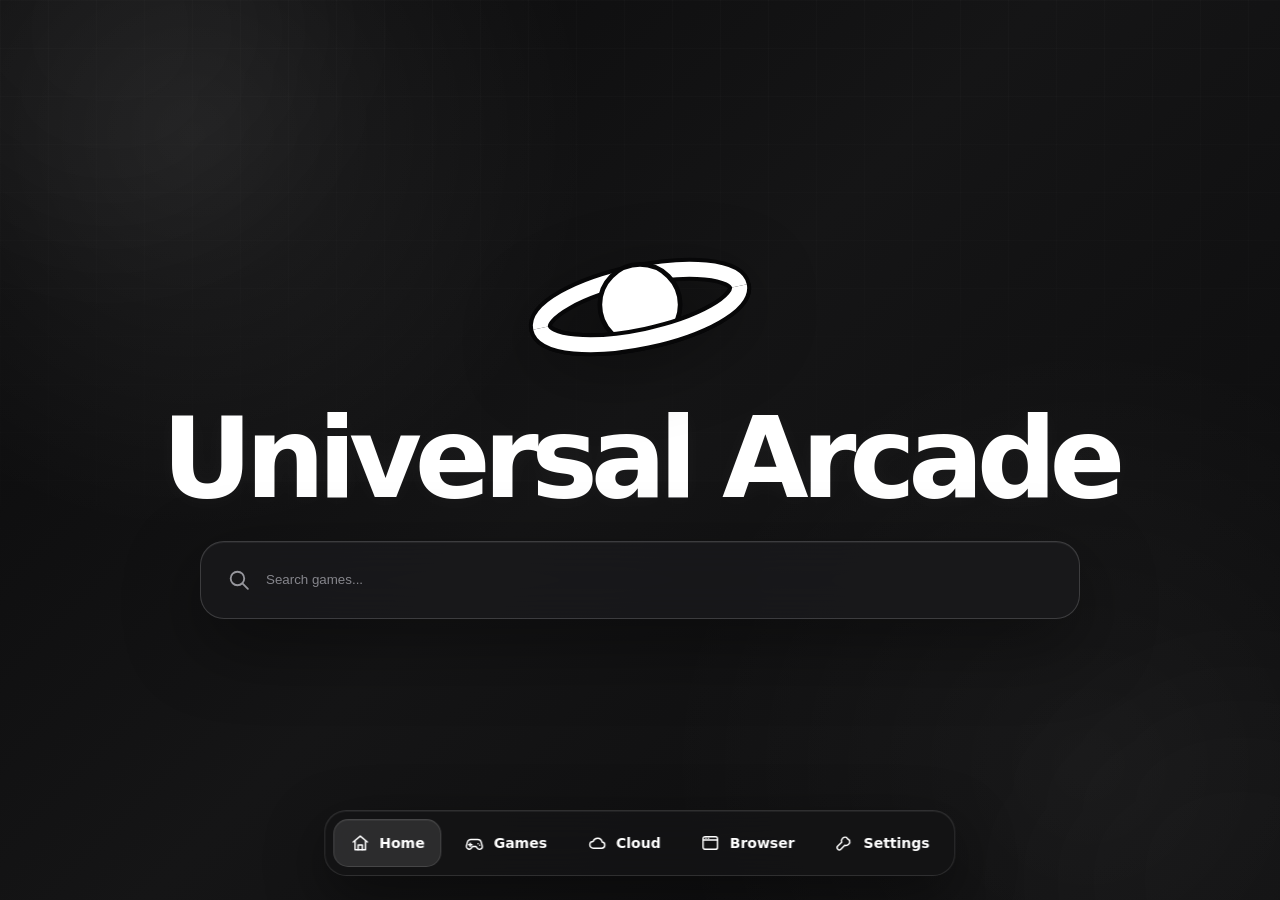
<file: index.html>
<!DOCTYPE html>
<html lang="en">
<head>
<meta charset="UTF-8">
<meta name="viewport" content="width=device-width,initial-scale=1.0">
<title>Universal Arcade</title>
<link rel="stylesheet" href="css/style.css">
</head>
<body>
<div class="ambient"></div>
<div class="ambient two"></div>
<main class="home">
  <section class="hero">
    <div class="saturn-mark" aria-label="Universal Arcade logo">
      <svg viewBox="0 0 220 150" role="img" aria-hidden="true">
        <defs><clipPath id="saturn-front-clip"><rect x="0" y="75" width="220" height="75"/></clipPath></defs>
        <ellipse class="saturn-ring-outline" cx="110" cy="75" rx="86" ry="27" transform="rotate(-12 110 75)"/>
        <ellipse class="saturn-ring" cx="110" cy="75" rx="86" ry="27" transform="rotate(-12 110 75)"/>
        <circle class="saturn-planet" cx="110" cy="73" r="34"/>
        <ellipse class="saturn-ring-front-outline" cx="110" cy="75" rx="86" ry="27" transform="rotate(-12 110 75)" clip-path="url(#saturn-front-clip)"/>
        <ellipse class="saturn-ring-front" cx="110" cy="75" rx="86" ry="27" transform="rotate(-12 110 75)" clip-path="url(#saturn-front-clip)"/>
      </svg>
    </div>
    <h1>Universal Arcade</h1>
    <form class="game-search" id="gameSearch">
      <svg class="search-icon" viewBox="0 0 24 24" aria-hidden="true"><circle cx="11" cy="11" r="6.5"></circle><path d="m16 16 5 5"></path></svg>
      <input id="gameSearchInput" type="search" placeholder="Search games..." autocomplete="off" aria-label="Search games">
    </form>
  </section>
</main>
<nav class="navbar" aria-label="Main navigation">
<a class="nav-item active" href="index.html" aria-label="Home"><svg class="nav-icon" viewBox="0 0 24 24" aria-hidden="true"><path d="M3.5 10.8 12 3.7l8.5 7.1"/><path d="M5.7 9.5V20h12.6V9.5"/><path d="M9.5 20v-5.6h5V20"/></svg><span class="nav-label">Home</span></a>
<a class="nav-item" href="games.html" aria-label="Games"><svg class="nav-icon" viewBox="0 0 24 24" aria-hidden="true"><path d="M7.9 7.8h8.2a4.5 4.5 0 0 1 4.3 3.4l1.2 4.5a3.4 3.4 0 0 1-6.3 2.2L14 16.2h-4l-1.3 1.7a3.4 3.4 0 0 1-6.2-2.2l1.2-4.5a4.5 4.5 0 0 1 4.2-3.4Z"/><path d="M7.2 12.2v4M5.2 14.2h4"/><path d="M16.6 12.8h.1M18.5 14.7h.1"/></svg><span class="nav-label">Games</span></a>
<a class="nav-item" href="cloud.html" aria-label="Cloud"><svg class="nav-icon" viewBox="0 0 24 24" aria-hidden="true"><path d="M7.2 18.2h10.1a3.7 3.7 0 0 0 .6-7.35A5.7 5.7 0 0 0 7 10.1a4.05 4.05 0 0 0 .2 8.1Z"/></svg><span class="nav-label">Cloud</span></a>
<a class="nav-item" href="youtube.html" aria-label="Browser"><svg class="nav-icon" viewBox="0 0 24 24" aria-hidden="true"><rect x="3.3" y="4.4" width="17.4" height="15.2" rx="2.6"/><path d="M3.6 8.4h16.8"/><path d="M7 6.4h.01M10 6.4h.01"/></svg><span class="nav-label">Browser</span></a>
<a class="nav-item" href="settings.html" aria-label="Settings"><svg class="nav-icon" viewBox="0 0 24 24" aria-hidden="true"><path d="M14.7 5.2a4.6 4.6 0 0 0-5.8 5.8L4.2 15.7a2.6 2.6 0 1 0 3.7 3.7l4.7-4.7a4.6 4.6 0 0 0 5.8-5.8l-2.7-2.2Z"/></svg><span class="nav-label">Settings</span></a>
</nav>
<script src="js/app.js"></script>
</body>
</html>
</file>
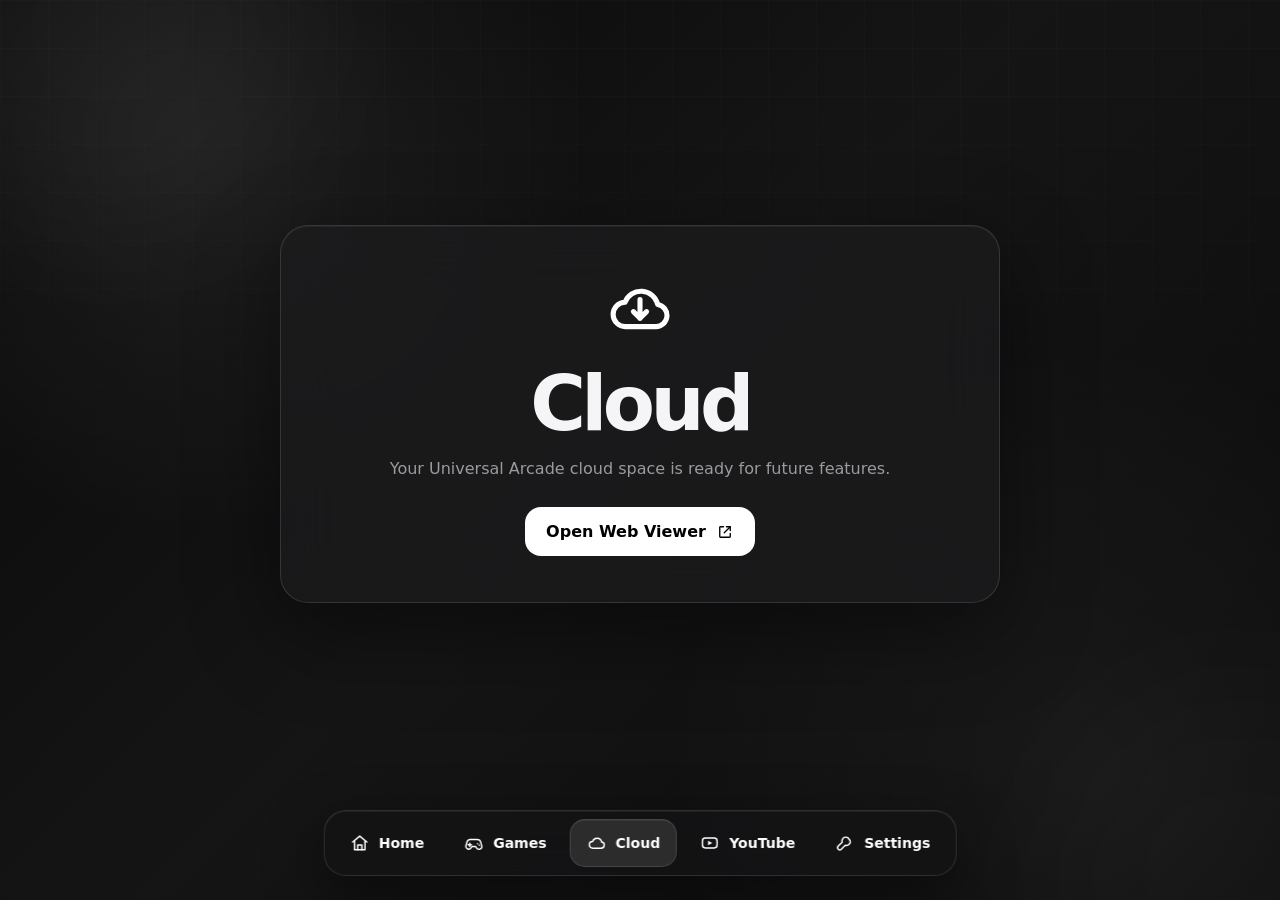
<file: cloud.html>
<!DOCTYPE html>
<html lang="en">
<head>
<meta charset="UTF-8">
<meta name="viewport" content="width=device-width,initial-scale=1.0">
<title>Universal Arcade Cloud</title>
<link rel="stylesheet" href="css/style.css">
<style>
.cloud-page main{display:grid;place-items:center;text-align:center;padding-bottom:112px}
.cloud-card{width:min(720px,calc(100% - 32px));padding:46px 34px;border:1px solid rgba(255,255,255,.12);border-radius:28px;background:rgba(28,28,30,.68);backdrop-filter:blur(28px);-webkit-backdrop-filter:blur(28px);box-shadow:0 28px 90px rgba(0,0,0,.45),inset 0 1px 0 rgba(255,255,255,.05)}
.cloud-icon{width:72px;height:72px;margin:0 auto 22px;display:block;fill:none;stroke:#fff;stroke-width:1.7;stroke-linecap:round;stroke-linejoin:round}
.cloud-card h1{font-size:clamp(42px,7vw,76px);letter-spacing:-.06em;line-height:1;margin-bottom:14px}
.cloud-card p{color:#9a9aa0;font-size:16px;line-height:1.6;margin:0 auto 26px;max-width:520px}
.web-launch{display:inline-flex;align-items:center;gap:10px;padding:14px 20px;border-radius:16px;border:1px solid rgba(255,255,255,.14);background:#fff;color:#000;text-decoration:none;font-weight:700;transition:.2s ease}
.web-launch:hover{transform:translateY(-2px);box-shadow:0 12px 30px rgba(0,0,0,.28)}
.web-launch svg{width:18px;height:18px;fill:none;stroke:currentColor;stroke-width:1.8;stroke-linecap:round;stroke-linejoin:round}
</style>
</head>
<body class="cloud-page">
<div class="ambient"></div>
<div class="ambient two"></div>
<main>
  <section class="cloud-card">
    <svg class="cloud-icon" viewBox="0 0 24 24" aria-hidden="true"><path d="M7.2 18.2h10.1a3.7 3.7 0 0 0 .6-7.35A5.7 5.7 0 0 0 7 10.1a4.05 4.05 0 0 0 .2 8.1Z"/><path d="M12 9.2v6.2M9.8 13.2 12 15.4l2.2-2.2"/></svg>
    <h1>Cloud</h1>
    <p>Your Universal Arcade cloud space is ready for future features.</p>
    <a class="web-launch" href="web.html">Open Web Viewer <svg viewBox="0 0 24 24" aria-hidden="true"><path d="M14 5h5v5"/><path d="m19 5-8 8"/><path d="M19 14v4a1 1 0 0 1-1 1H6a1 1 0 0 1-1-1V6a1 1 0 0 1 1-1h4"/></svg></a>
  </section>
</main>
<nav class="navbar" aria-label="Main navigation">
<a class="nav-item" href="index.html" aria-label="Home"><svg class="nav-icon" viewBox="0 0 24 24" aria-hidden="true"><path d="M3.5 10.8 12 3.7l8.5 7.1"/><path d="M5.7 9.5V20h12.6V9.5"/><path d="M9.5 20v-5.6h5V20"/></svg><span class="nav-label">Home</span></a>
<a class="nav-item" href="games.html" aria-label="Games"><svg class="nav-icon" viewBox="0 0 24 24" aria-hidden="true"><path d="M7.9 7.8h8.2a4.5 4.5 0 0 1 4.3 3.4l1.2 4.5a3.4 3.4 0 0 1-6.3 2.2L14 16.2h-4l-1.3 1.7a3.4 3.4 0 0 1-6.2-2.2l1.2-4.5a4.5 4.5 0 0 1 4.2-3.4Z"/><path d="M7.2 12.2v4M5.2 14.2h4"/><path d="M16.6 12.8h.1M18.5 14.7h.1"/></svg><span class="nav-label">Games</span></a>
<a class="nav-item active" href="cloud.html" aria-label="Cloud"><svg class="nav-icon" viewBox="0 0 24 24" aria-hidden="true"><path d="M7.2 18.2h10.1a3.7 3.7 0 0 0 .6-7.35A5.7 5.7 0 0 0 7 10.1a4.05 4.05 0 0 0 .2 8.1Z"/></svg><span class="nav-label">Cloud</span></a>
<a class="nav-item" href="youtube.html" aria-label="YouTube"><svg class="nav-icon" viewBox="0 0 24 24" aria-hidden="true"><rect x="3.2" y="6.1" width="17.6" height="11.8" rx="3.4"/><path class="nav-play" d="m10 9.2 5 2.8-5 2.8Z"/></svg><span class="nav-label">YouTube</span></a>
<a class="nav-item" href="settings.html" aria-label="Settings"><svg class="nav-icon" viewBox="0 0 24 24" aria-hidden="true"><path d="M14.7 5.2a4.6 4.6 0 0 0-5.8 5.8L4.2 15.7a2.6 2.6 0 1 0 3.7 3.7l4.7-4.7a4.6 4.6 0 0 0 5.8-5.8l-2.7-3.3Z"/></svg><span class="nav-label">Settings</span></a>
</nav>
<script src="js/app.js"></script>
</body>
</html>
</file>
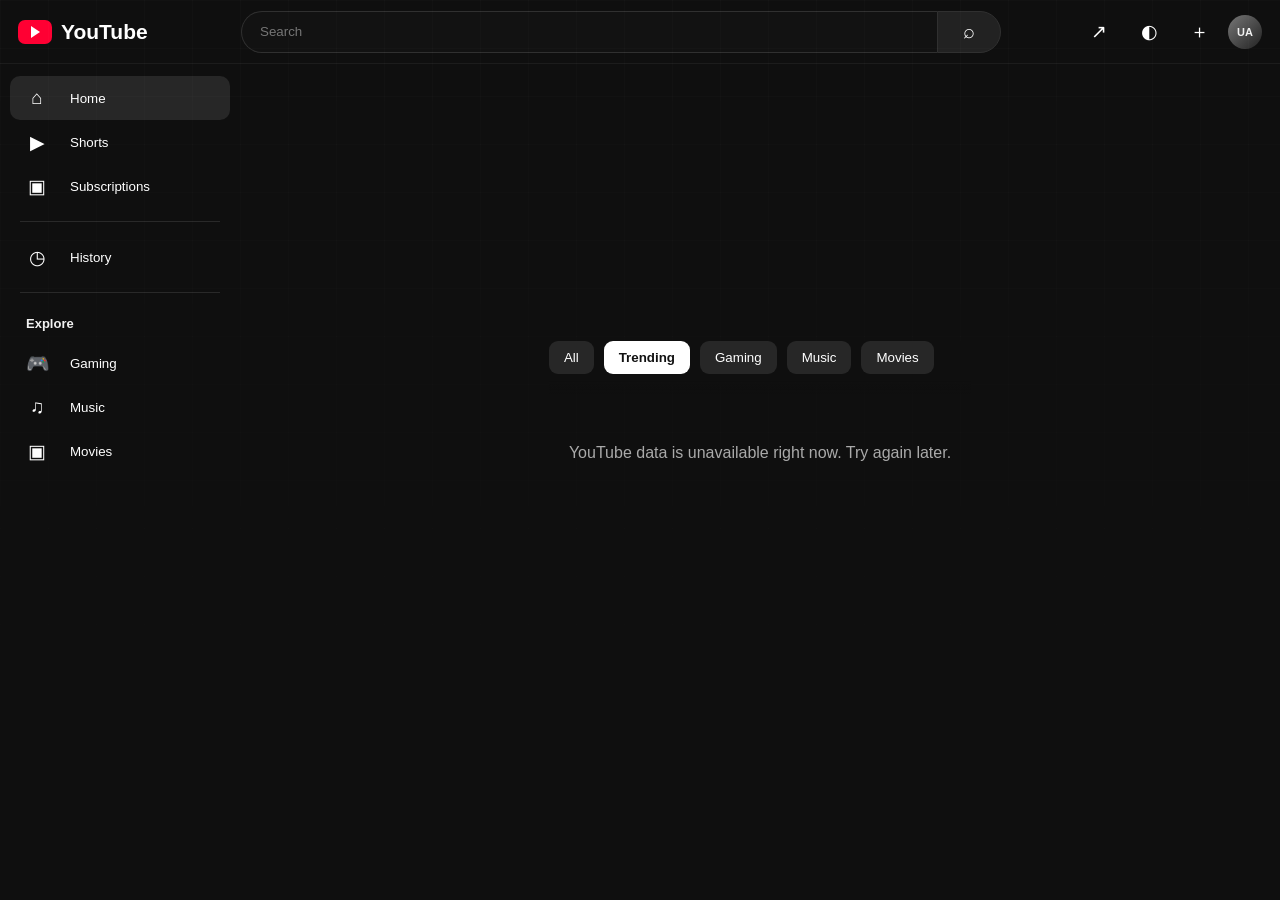
<file: youtube.html>
<!doctype html>
<html lang="en">
<head>
<meta charset="utf-8">
<meta name="viewport" content="width=device-width,initial-scale=1">
<meta name="theme-color" content="#0f0f0f">
<title>YouTube • Universal Arcade</title>
<link rel="stylesheet" href="css/style.css">
<style>
:root{--b:#0f0f0f;--s:#181818;--s2:#272727;--t:#f1f1f1;--m:#aaa;--r:#ff0033}*{box-sizing:border-box}html,body{margin:0;height:100%;background:var(--b);color:var(--t);font-family:Arial,sans-serif}body{overflow:hidden}.app{height:100vh;display:flex;flex-direction:column}.head{height:64px;flex:0 0 64px;display:flex;align-items:center;gap:18px;padding:0 18px;border-bottom:1px solid #1c1c1c}.logo{min-width:205px;display:flex;align-items:center;gap:9px;color:#fff;text-decoration:none;font-size:21px;font-weight:700}.mark{width:34px;height:24px;border-radius:7px;background:var(--r);display:grid;place-items:center}.mark:after{content:"";width:0;height:0;border-top:6px solid transparent;border-bottom:6px solid transparent;border-left:9px solid #fff}.search{display:flex;height:42px;flex:1;max-width:760px}.search input{min-width:0;flex:1;background:#121212;color:#fff;border:1px solid #303030;border-right:0;border-radius:24px 0 0 24px;padding:0 18px;outline:0}.search input:focus{border-color:#3ea6ff}.search button{width:64px;border:1px solid #303030;background:#222;color:#fff;border-radius:0 24px 24px 0;font-size:20px}.actions{margin-left:auto;display:flex;align-items:center;gap:8px}.action{width:42px;height:42px;border:0;border-radius:50%;background:none;color:#fff;font-size:19px}.action:hover{background:#272727}.avatar{width:34px;height:34px;border-radius:50%;display:grid;place-items:center;background:linear-gradient(135deg,#777,#222);font-size:11px;font-weight:700}.body{display:flex;min-height:0;flex:1}.side{width:240px;flex:0 0 240px;padding:12px 10px;overflow:auto}.nav{width:100%;height:44px;border:0;border-radius:10px;background:none;color:#fff;display:flex;align-items:center;gap:22px;padding:0 16px;text-align:left}.nav:hover,.nav.active{background:var(--s2)}.ico{width:22px;text-align:center;font-size:19px}.sep{height:1px;background:#292929;margin:13px 10px}.st{padding:10px 16px;font-size:13px;font-weight:700}.main{min-width:0;flex:1;overflow:auto;padding:18px 24px 70px}.chips{display:flex;gap:10px;overflow-x:auto;padding-bottom:20px;position:sticky;top:-18px;background:linear-gradient(var(--b) 75%,transparent);z-index:3}.chip{border:0;border-radius:9px;background:var(--s2);color:#fff;padding:9px 15px;white-space:nowrap}.chip.active{background:#fff;color:#111;font-weight:700}.status{text-align:center;color:var(--m);padding:50px 20px;display:none}.status.show{display:block}.grid{display:grid;grid-template-columns:repeat(4,minmax(0,1fr));gap:28px 16px}.card{cursor:pointer}.thumb{position:relative;aspect-ratio:16/9;background:#222;border-radius:10px;overflow:hidden}.thumb img{width:100%;height:100%;object-fit:cover;display:block;transition:.2s}.card:hover .thumb img{transform:scale(1.02)}.dur{position:absolute;right:7px;bottom:7px;background:#000d;padding:3px 5px;border-radius:4px;font-size:12px}.meta{display:grid;grid-template-columns:38px 1fr;gap:10px;margin-top:11px}.ca{width:36px;height:36px;border-radius:50%;overflow:hidden;background:#3b3b3b;display:grid;place-items:center;font-size:11px;font-weight:700}.ca img{width:100%;height:100%;object-fit:cover}.title{font-size:15px;font-weight:600;line-height:1.35;display:-webkit-box;-webkit-box-orient:vertical;-webkit-line-clamp:2;overflow:hidden}.info{font-size:13px;color:var(--m);line-height:1.45;margin-top:3px}.more{text-align:center;padding:30px}.more button{display:none;background:#222;border:1px solid #444;color:#fff;border-radius:22px;padding:11px 18px;font-weight:700}.more button.show{display:inline-block}.watch{display:none;max-width:1500px;margin:auto;padding:24px}.watch.open{display:block}.back{border:0;background:none;color:#ddd;margin-bottom:15px}.wgrid{display:grid;grid-template-columns:minmax(0,1.7fr) minmax(280px,.65fr);gap:20px}.player{aspect-ratio:16/9;background:#000;border-radius:10px;overflow:hidden}.player iframe{width:100%;height:100%;border:0}.wtitle{margin-top:16px;font-size:22px;font-weight:700;line-height:1.35}.wrow{display:flex;align-items:center;gap:10px;flex-wrap:wrap;margin-top:12px}.channel{display:flex;align-items:center;gap:10px;margin-right:auto}.sub{background:#fff;color:#111;border:0;border-radius:20px;padding:10px 16px;font-weight:700}.wa{background:#272727;color:#fff;border:0;border-radius:20px;padding:10px 15px}.desc{margin-top:16px;background:#272727;border-radius:10px;padding:14px 16px;font-size:14px;line-height:1.55;white-space:pre-wrap}.next{display:flex;flex-direction:column;gap:12px}.mini{display:grid;grid-template-columns:160px 1fr;gap:9px;cursor:pointer}.mini img{width:160px;aspect-ratio:16/9;object-fit:cover;border-radius:8px}.miniTitle{font-size:14px;font-weight:600;line-height:1.35}.miniInfo{font-size:12px;color:#aaa;margin-top:3px}.toast{position:fixed;left:50%;bottom:24px;transform:translate(-50%,20px);opacity:0;background:#fff;color:#111;padding:11px 16px;border-radius:8px;transition:.2s;z-index:30}.toast.show{opacity:1;transform:translate(-50%,0)}@media(max-width:1100px){.grid{grid-template-columns:repeat(3,minmax(0,1fr))}.wgrid{grid-template-columns:1fr}.next{display:grid;grid-template-columns:1fr 1fr}}@media(max-width:800px){.side{width:72px;flex-basis:72px}.nav{justify-content:center;padding:0}.nav span:not(.ico),.sep,.st{display:none}.logo{min-width:auto}.logo span{display:none}.grid{grid-template-columns:repeat(2,minmax(0,1fr))}.main{padding:14px}}@media(max-width:560px){.grid{grid-template-columns:1fr}.main{padding:10px}.head{gap:8px;padding:0 9px}.action:nth-child(1),.action:nth-child(2){display:none}.next{display:flex}.mini img{width:140px}.wgrid{gap:12px}}
</style>
</head>
<body>
<div class="app">
<header class="head"><a class="logo" href="#" onclick="home();return false"><span class="mark"></span><span>YouTube</span></a><form class="search" id="form"><input id="q" placeholder="Search" autocomplete="off"><button>⌕</button></form><div class="actions"><button class="action" onclick="openYT()">↗</button><button class="action" onclick="toast('Use Universal Arcade settings for theme controls.')">◐</button><button class="action" onclick="toast('Create is available on YouTube.')">＋</button><div class="avatar">UA</div></div></header>
<div class="body"><aside class="side"><button class="nav active" onclick="home()" data-home><span class="ico">⌂</span><span>Home</span></button><button class="nav" onclick="search('gaming')"><span class="ico">▶</span><span>Shorts</span></button><button class="nav" onclick="toast('Subscriptions require a YouTube account.')"><span class="ico">▣</span><span>Subscriptions</span></button><div class="sep"></div><button class="nav" onclick="historyView()"><span class="ico">◷</span><span>History</span></button><div class="sep"></div><div class="st">Explore</div><button class="nav" onclick="trending('gaming')"><span class="ico">🎮</span><span>Gaming</span></button><button class="nav" onclick="trending('music')"><span class="ico">♫</span><span>Music</span></button><button class="nav" onclick="trending('movies')"><span class="ico">▣</span><span>Movies</span></button></aside>
<main class="main"><section id="homePage"><div class="chips" id="chips"></div><div class="status" id="status">Loading YouTube…</div><div class="grid" id="grid"></div><div class="more"><button id="more" onclick="loadMore()">Load more</button></div></section><section id="watchPage" class="watch"><button class="back" onclick="home()">← Back to Home</button><div class="wgrid"><div><div class="player"><iframe id="player" allow="autoplay; encrypted-media; picture-in-picture" allowfullscreen referrerpolicy="strict-origin-when-cross-origin"></iframe></div><div class="wtitle" id="wt"></div><div class="wrow"><div class="channel"><div class="ca" id="wa">YT</div><div><b id="wc"></b><div class="info" id="ws"></div></div></div><button class="sub" onclick="toast('Subscribe is handled by YouTube.')">Subscribe</button><button class="wa" onclick="toast('Like is handled by YouTube.')">♡ Like</button><button class="wa" onclick="share()">↗ Share</button></div><div class="desc" id="wd"></div></div><aside class="next" id="next"></aside></div></section></main></div></div><div class="toast" id="toast"></div>
<script>
const APIs=['https://pipedapi.kavin.rocks','https://pipedapi.tokhmi.xyz','https://pipedapi.syncpundit.io','https://pipedapi.moomoo.me','https://pipedapi.leptons.xyz'];
let apiIndex=0,items=[],query='',page=1,mode='trending',hist=JSON.parse(localStorage.getItem('uaYTHistory')||'[]');
const filters=['All','Trending','Gaming','Music','Movies'];
function esc(s){return String(s??'').replace(/[&<>"']/g,c=>({'&':'&amp;','<':'&lt;','>':'&gt;','"':'&quot;',"'":'&#039;'}[c]))}function fmt(n){n=Number(n)||0;return n>=1e9?(n/1e9).toFixed(1)+'B':n>=1e6?(n/1e6).toFixed(1)+'M':n>=1e3?(n/1e3).toFixed(1)+'K':String(n)}function dur(n){n=Number(n)||0;let h=Math.floor(n/3600),m=Math.floor(n%3600/60),s=Math.floor(n%60);return(h?h+':':'')+String(m).padStart(h?2:1,'0')+':'+String(s).padStart(2,'0')}function thumb(v){return v.thumbnail||'https://i.ytimg.com/vi/'+encodeURIComponent(v.url?.split('v=')[1]||v.videoId)+'/hqdefault.jpg'}function id(v){return v.videoId||(v.url||'').split('v=')[1]||''}function map(v){return{videoId:id(v),title:v.title||'',author:v.uploaderName||v.uploader||v.author||'',views:v.views||0,time:v.uploadedDate||'',duration:v.duration||0,thumb:v.thumbnail||'',avatar:v.uploaderAvatar||'',description:v.description||'',recommended:v.recommendedVideos||[]}}function status(t,on){let e=document.getElementById('status');e.textContent=t;e.classList.toggle('show',on)}async function api(path){let last;for(let i=0;i<APIs.length;i++){let idx=(apiIndex+i)%APIs.length;try{let r=await fetch(APIs[idx]+path,{headers:{Accept:'application/json'}});if(!r.ok)throw Error(r.status);let d=await r.json();apiIndex=idx;return d}catch(e){last=e}}throw last||Error('API unavailable')}
function chips(active='All'){document.getElementById('chips').innerHTML=filters.map(x=>`<button class="chip ${x.toLowerCase()===active.toLowerCase()?'active':''}" onclick="${x==='All'?'home()':`trending('${x.toLowerCase()}')`}">${x}</button>`).join('')}
function render(list,append=false){let g=document.getElementById('grid');if(!append)g.innerHTML='';g.insertAdjacentHTML('beforeend',list.map(v=>`<article class="card" onclick="watch('${encodeURIComponent(v.videoId)}')"><div class="thumb"><img src="${esc(thumb(v))}" loading="lazy"><span class="dur">${dur(v.duration)}</span></div><div class="meta"><div class="ca">${v.avatar?`<img src="${esc(v.avatar)}">`:'YT'}</div><div><div class="title">${esc(v.title)}</div><div class="info">${esc(v.author)}<br>${fmt(v.views)} views • ${esc(v.time)}</div></div></div></article>`).join(''))}
async function trending(type='default'){mode='trending';query='';page=1;showHome();chips(type==='default'?'Trending':type);status('Loading YouTube…',true);more(false);try{let d=await api('/trending?region=US');items=(Array.isArray(d)?d:[]).map(map);if(type!=='default')items=items.filter(v=>(v.title+' '+v.author).toLowerCase().includes(type));render(items);status('',false)}catch(e){status('YouTube data is unavailable right now. Try again later.',true)}}
async function search(q){q=String(q||'').trim();if(!q)return home();mode='search';query=q;page=1;showHome();chips('');status('Searching YouTube…',true);more(false);try{let d=await api('/search?q='+encodeURIComponent(q)+'&filter=videos&page=1');items=(Array.isArray(d)?d:[]).map(map);render(items);status('',false);more(items.length>0)}catch(e){status('Search failed. Try again later.',true)}}
async function loadMore(){if(mode!=='search'||!query)return;let b=document.getElementById('more');b.disabled=true;b.textContent='Loading…';try{page++;let d=await api('/search?q='+encodeURIComponent(query)+'&filter=videos&page='+page);let m=(Array.isArray(d)?d:[]).map(map);items=items.concat(m);render(m,true);b.disabled=false;b.textContent='Load more';if(!m.length)b.classList.remove('show')}catch(e){b.disabled=false;b.textContent='Load more';toast('Could not load more results')}}
async function watch(raw){let vid=decodeURIComponent(raw);let v=items.find(x=>x.videoId===vid)||{videoId:vid,title:'YouTube Video',author:'YouTube'};hist=[vid,...hist.filter(x=>x!==vid)].slice(0,50);localStorage.setItem('uaYTHistory',JSON.stringify(hist));document.getElementById('homePage').style.display='none';document.getElementById('watchPage').classList.add('open');document.getElementById('player').src='https://www.youtube.com/embed/'+encodeURIComponent(vid)+'?autoplay=1&rel=0&playsinline=1';try{v=Object.assign(v,map(await api('/streams/'+encodeURIComponent(vid))))}catch(e){}document.getElementById('wt').textContent=v.title;document.getElementById('wc').textContent=v.author||'YouTube';document.getElementById('ws').textContent=(v.views?fmt(v.views)+' views':'')+(v.time?' • '+v.time:'');document.getElementById('wd').textContent=v.description||'';let av=document.getElementById('wa');av.innerHTML=v.avatar?`<img src="${esc(v.avatar)}">`:'YT';try{let d=await api('/streams/'+encodeURIComponent(vid));let rec=(d.relatedStreams||[]).map(map).slice(0,8);document.getElementById('next').innerHTML=rec.map(x=>`<div class="mini" onclick="watch('${encodeURIComponent(x.videoId)}')"><img src="${esc(thumb(x))}"><div><div class="miniTitle">${esc(x.title)}</div><div class="miniInfo">${esc(x.author)}<br>${fmt(x.views)} views</div></div></div>`).join('')}catch(e){document.getElementById('next').innerHTML=''}}
function historyView(){showHome();chips('');items=[];status('Loading your local watch history…',true);more(false);Promise.all(hist.slice(0,20).map(async x=>{try{return map(await api('/streams/'+encodeURIComponent(x)))}catch(e){return null}})).then(a=>{items=a.filter(Boolean);render(items);status(items.length?'':'No watched videos saved yet.',!items.length)})}
function showHome(){document.getElementById('watchPage').classList.remove('open');document.getElementById('homePage').style.display='block';document.getElementById('player').src=''}function home(){document.querySelectorAll('.nav').forEach(x=>x.classList.remove('active'));document.querySelector('[data-home]')?.classList.add('active');trending('default')}function more(on){let b=document.getElementById('more');b.classList.toggle('show',on);b.disabled=false;b.textContent='Load more'}function openYT(){let q=document.getElementById('q').value.trim();window.open('https://www.youtube.com/results?search_query='+encodeURIComponent(q||'YouTube'),'_blank','noopener')}function share(){let s=document.getElementById('player').src,id=s.split('/embed/')[1]?.split('?')[0],u='https://www.youtube.com/watch?v='+id;navigator.clipboard?.writeText(u).then(()=>toast('Link copied')).catch(()=>toast(u))}function toast(t){let e=document.getElementById('toast');e.textContent=t;e.classList.add('show');clearTimeout(window.__t);window.__t=setTimeout(()=>e.classList.remove('show'),2200)}document.getElementById('form').onsubmit=e=>{e.preventDefault();search(document.getElementById('q').value)};chips('Trending');trending('default');
</script>
</body></html>
</file>
<file: css/style.css>
*{box-sizing:border-box;margin:0;padding:0}
:root{--bg:#09090a;--bg2:#151516;--panel:rgba(28,28,30,.72);--panel-hover:rgba(45,45,47,.86);--border:rgba(255,255,255,.11);--text:#f5f5f7;--muted:#9a9aa0;--accent:#fff}
html,body{width:100%;height:100%;overflow:hidden}
body{font-family:Inter,ui-sans-serif,system-ui,-apple-system,BlinkMacSystemFont,"Segoe UI",sans-serif;color:var(--text);background:radial-gradient(circle at 15% 15%,rgba(255,255,255,.07),transparent 30%),radial-gradient(circle at 85% 85%,rgba(255,255,255,.045),transparent 32%),linear-gradient(135deg,#09090a 0%,#151516 48%,#0b0b0c 100%)}
body::before{content:"";position:fixed;inset:0;pointer-events:none;background:linear-gradient(rgba(255,255,255,.018) 1px,transparent 1px),linear-gradient(90deg,rgba(255,255,255,.018) 1px,transparent 1px);background-size:48px 48px;mask-image:linear-gradient(to bottom,rgba(0,0,0,.8),transparent 90%)}
.ambient{position:fixed;width:420px;height:420px;border-radius:50%;background:rgba(255,255,255,.035);filter:blur(80px);pointer-events:none;top:-180px;left:-100px}.ambient.two{top:auto;left:auto;right:-170px;bottom:-190px;background:rgba(255,255,255,.025)}
main{position:relative;z-index:1;width:100%;height:100%;display:grid;place-items:center;padding:40px}.home{padding-bottom:88px}.hero{text-align:center;width:min(1120px,96vw);display:flex;flex-direction:column;align-items:center;transform:translateY(-8px);overflow:visible}
.saturn-mark{width:260px;height:178px;margin-bottom:6px;filter:drop-shadow(0 16px 34px rgba(0,0,0,.35))}.saturn-mark svg{width:100%;height:100%;overflow:visible}.saturn-ring-outline{fill:none;stroke:#070708;stroke-width:23;stroke-linecap:round;vector-effect:non-scaling-stroke}.saturn-ring{fill:none;stroke:#fff;stroke-width:15;stroke-linecap:round;vector-effect:non-scaling-stroke}.saturn-planet{fill:#fff;stroke:#070708;stroke-width:4}.saturn-ring-front-outline{fill:none;stroke:#070708;stroke-width:23;stroke-linecap:round;vector-effect:non-scaling-stroke}.saturn-ring-front{fill:none;stroke:#fff;stroke-width:15;stroke-linecap:round;vector-effect:non-scaling-stroke}
.hero h1{display:block;width:100%;padding:0 .08em;overflow:visible;white-space:nowrap;color:#fff;font-size:clamp(64px,9vw,112px);line-height:1;letter-spacing:-.065em;margin:0 0 27px;font-weight:850;text-shadow:0 2px 22px rgba(255,255,255,.035)}
.game-search{width:min(880px,95vw);height:78px;display:flex;align-items:center;gap:15px;padding:8px 25px;border:1px solid rgba(255,255,255,.16);border-radius:24px;background:rgba(27,27,29,.7);backdrop-filter:blur(30px) saturate(140%);-webkit-backdrop-filter:blur(30px) saturate(140%);box-shadow:0 24px 76px rgba(0,0,0,.42),inset 0 1px 0 rgba(255,255,255,.06);transition:border-color .2s ease,box-shadow .2s ease,background .2s ease}.game-search:focus-within{border-color:rgba(255,255,255,.25);background:rgba(33,33,35,.84);box-shadow:0 26px 82px rgba(0,0,0,.48),0 0 0 5px rgba(255,255,255,.025)}.search-icon{width:25px;height:25px;flex:none;stroke:#96969c;fill:none;stroke-width:1.8;stroke-linecap:round}.game-search input{min-width:0;flex:1;border:0;outline:0;background:transparent;color:#f5f5f7;font:500 19px/1 inherit;appearance:none;-webkit-appearance:none;box-shadow:none;background-image:none}.game-search input::-webkit-search-cancel-button,.game-search input::-webkit-search-decoration,.game-search input::-webkit-search-results-button,.game-search input::-webkit-search-results-decoration{display:none!important;width:0!important;height:0!important;margin:0!important;padding:0!important;-webkit-appearance:none!important;appearance:none!important}.game-search input::-ms-clear{display:none!important;width:0!important;height:0!important}.game-search input::placeholder{color:#86868c}
.navbar{position:fixed;z-index:20;left:50%;bottom:24px;transform:translateX(-50%);display:flex;align-items:center;gap:6px;padding:8px;border:1px solid rgba(255,255,255,.12);background:rgba(20,20,21,.78);backdrop-filter:blur(24px) saturate(140%);-webkit-backdrop-filter:blur(24px) saturate(140%);border-radius:22px;box-shadow:0 20px 60px rgba(0,0,0,.45),inset 0 1px 0 rgba(255,255,255,.06)}
.nav-item{position:relative;display:flex;align-items:center;justify-content:center;gap:9px;height:48px;padding:0 16px;border:1px solid transparent;border-radius:15px;color:#fff;text-decoration:none;font-size:14px;font-weight:600;white-space:nowrap;transition:transform .2s ease,background .2s ease,color .2s ease,border-color .2s ease}.nav-item:hover{color:#fff;background:rgba(255,255,255,.075);border-color:rgba(255,255,255,.08);transform:translateY(-2px)}.nav-item.active{color:#fff;background:rgba(255,255,255,.11);border-color:rgba(255,255,255,.12);box-shadow:inset 0 1px 0 rgba(255,255,255,.05)}
.nav-icon{width:20px;height:20px;display:block;flex:none;overflow:visible;fill:none;stroke:#fff;stroke-width:1.75;stroke-linecap:round;stroke-linejoin:round;vector-effect:non-scaling-stroke}.nav-icon .nav-dot{fill:#fff;stroke:none}.nav-icon .nav-play{fill:#fff;stroke:none}.nav-label{display:block}.nav-tooltip{display:none!important}
@media(max-width:700px){main{padding:20px}.home{padding-bottom:76px}.hero{width:95vw;transform:translateY(-3px)}.saturn-mark{width:165px;height:113px;margin-bottom:3px}.hero h1{font-size:clamp(46px,13vw,73px);letter-spacing:-.055em;margin-bottom:18px}.game-search{width:95vw;height:62px;border-radius:19px;padding:8px 18px}.game-search input{font-size:16px}.navbar{left:12px;right:12px;bottom:12px;transform:none;justify-content:space-between;gap:3px;border-radius:19px}.nav-item{flex:1;padding:0 8px;height:50px}.nav-label{display:none}}
</file>
